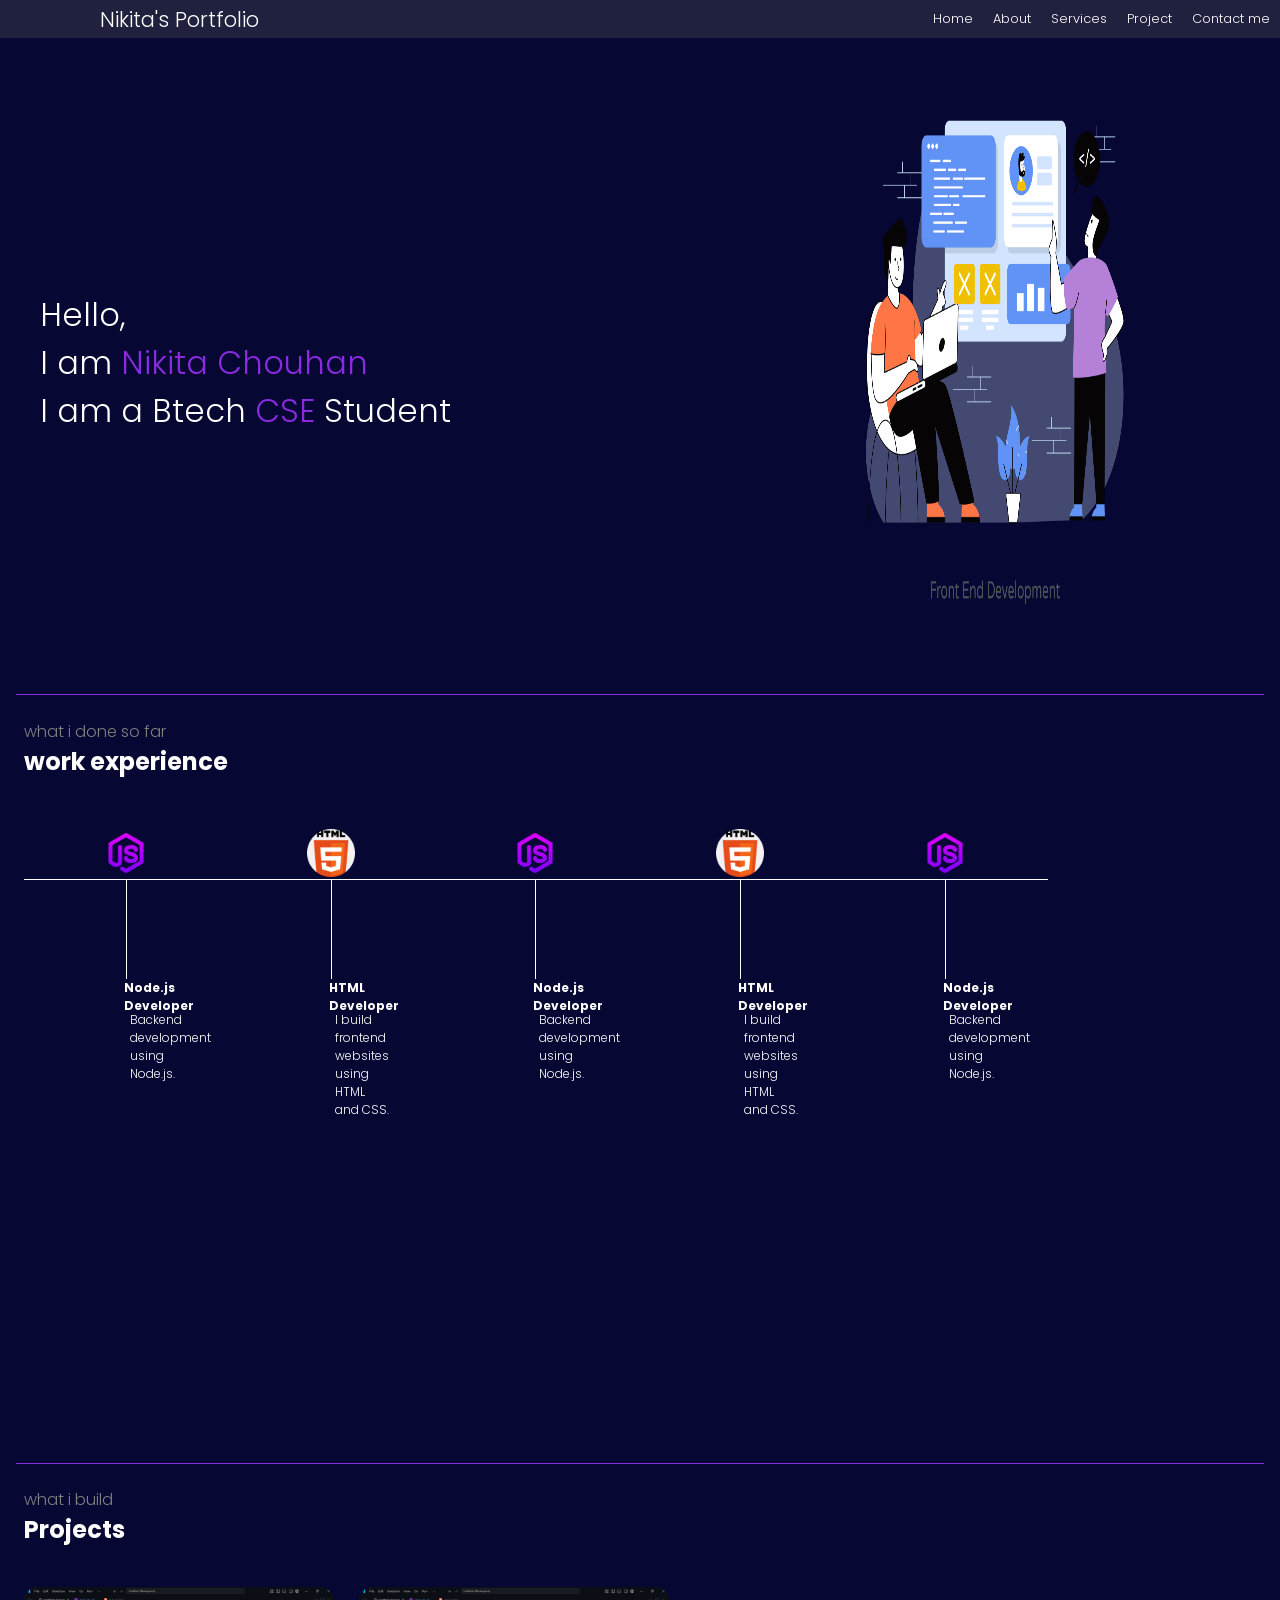
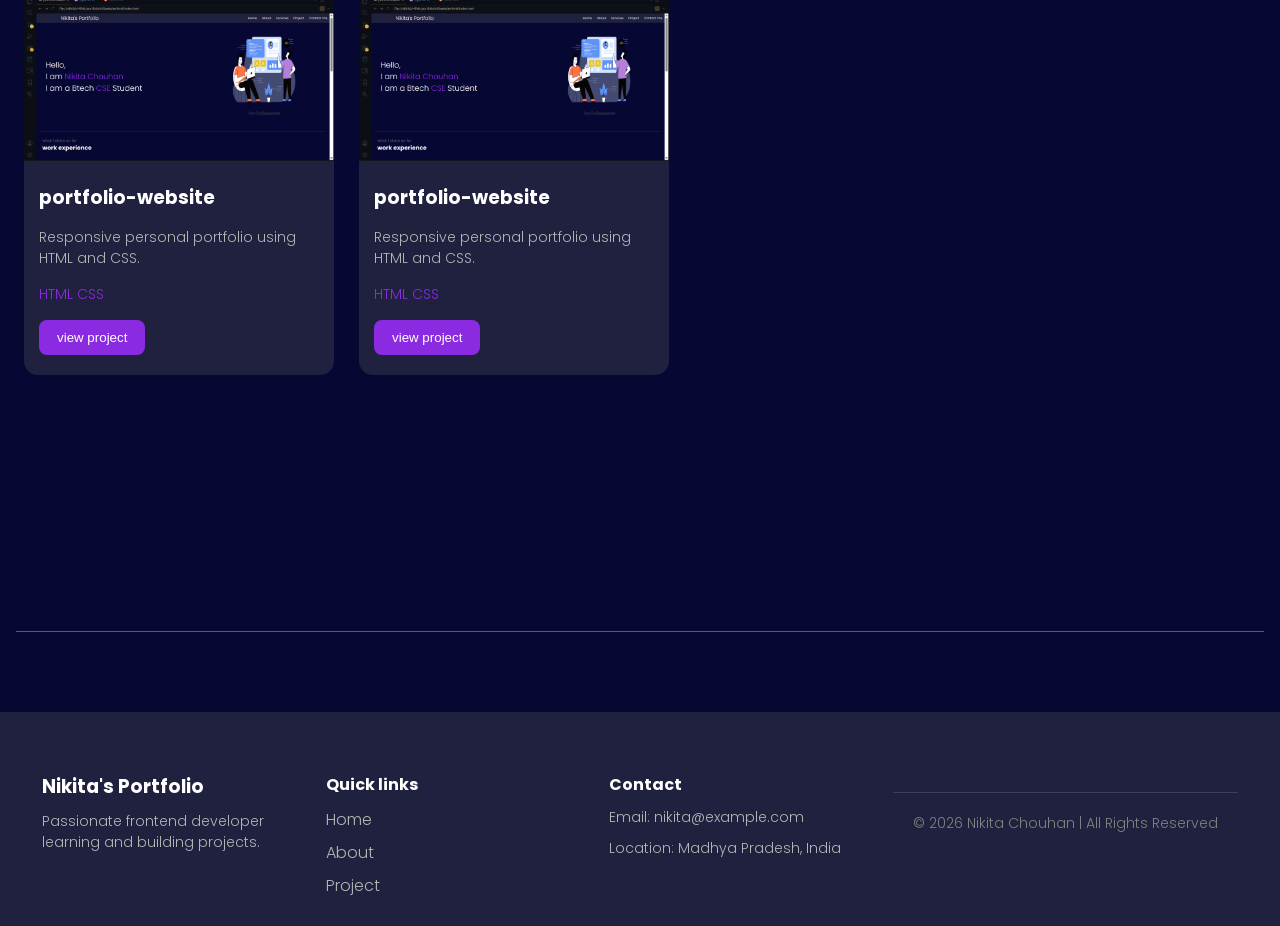
<file: index.html>
<!DOCTYPE html>
<html lang="en">

<head>
    <meta charset="UTF-8">
    <meta name="viewport" content="width=device-width, initial-scale=1.0">
    <title>portfolio basics</title>

    <link rel="preconnect" href="https://fonts.googleapis.com">
    <link rel="preconnect" href="https://fonts.gstatic.com" crossorigin>
    <link
        href="https://fonts.googleapis.com/css2?family=Poppins:ital,wght@0,100;0,200;0,300;0,400;0,500;0,600;0,700;0,800;0,900;1,100;1,200;1,300;1,400;1,500;1,600;1,700;1,800;1,900&display=swap"
        rel="stylesheet">
    <link rel="stylesheet" href="css/style.css">
</head>

<body>
    <header>
        <nav>
            <div class="left">Nikita's Portfolio</div>
            <div class="right">
                <ul>

                    <li><a href="#home">Home</a></li>
                    <li><a href="#about">About</a></li>
                    <li><a href="#services">Services</a></li>
                    <li><a href="#project">Project</a></li>
                    <li><a href="#contact">Contact me</a></li>
                </ul>
            </div>
        </nav>
    </header>
    <main>
        <section id="home" class="section">
            <div class="leftSection">
                Hello, <div>I am <span>Nikita Chouhan</span></div>
                <div> I am a Btech <span>CSE</span> Student</div>
            </div>
            <div class="rightSection">
                <img src="images/final.png" alt="">
            </div>
        </section>
        <hr>
        <section id="about" class="secondsection">
            <span class="grey-text">what i done so far</span>
            <h2>work experience</h2>
            <div class="box">

                <div class="vertical">
                    <img class="image-top" src="images/nodejs_15379746.png" alt="">
                    <div class="vertical-text">
                        Node.js Developer

                    </div>
                    <div class="vertical-desc">
                        Backend development using Node.js.

                    </div>

                </div>
                <div class="vertical">
                    <img class="image-top" src="images/html-5_919827.png" alt="">
                    <div class="vertical-text">
                        HTML Developer
                    </div>
                    <div class="vertical-desc">
                        I build frontend websites using HTML and CSS.
                    </div>

                </div>
                <div class="vertical">
                    <img class="image-top" src="images/nodejs_15379746.png" alt="">
                    <div class="vertical-text">
                        Node.js Developer
                    </div>
                    <div class="vertical-desc">
                        Backend development using Node.js.
                    </div>

                </div>
                <div class="vertical">
                    <img class="image-top" src="images/html-5_919827.png" alt="">
                    <div class="vertical-text">
                        HTML Developer
                    </div>
                    <div class="vertical-desc">
                        I build frontend websites using HTML and CSS.
                    </div>

                </div>
                <div class="vertical">
                    <img class="image-top" src="images/nodejs_15379746.png" alt="">
                    <div class="vertical-text">
                        Node.js Developer
                    </div>
                    <div class="vertical-desc">
                        Backend development using Node.js.
                    </div>

                </div>
            </div>
        </section>
        <hr>
        <section id="project" class="project-section">
            <span class="grey-text"> what i build</span>
            <h2>Projects</h2>
            <div class="project-container">
                <div class="project-card">
                    <img src="images/portfolio.png" alt="">
                    <h3>portfolio-website
                    </h3>
                    <p> Responsive personal portfolio using HTML and CSS.</p>
                    <div class="tech">
                        HTML CSS
                    </div>
                    <button class="project-button">
                        view project
                    </button>
                </div>
                <div class="project-card">
                    <img src="images/portfolio.png" alt="">
                    <h3>portfolio-website
                    </h3>
                    <p> Responsive personal portfolio using HTML and CSS.</p>
                    <div class="tech">
                        HTML CSS
                    </div>
                    <button class="project-button">
                        view project
                    </button>
                </div>

            </div>

        </section>

    </main>
    <hr>
    <footer id="contact">
        <div class="footer-container">
            <div class="footer-first">
                <h3>Nikita's Portfolio</h3>

                <p>
                    Passionate frontend developer learning and building projects.
                </p>

            </div>
            <div class="footer-second">
                <h4>Quick links</h4>
                <ul>
                    <li><a href="#home">Home</a></li>
                    <li><a href="#about">About</a></li>
                    <li><a href="#project">Project</a></li>
                </ul>

            </div>
            <div class="footer-third">
                <h4>Contact</h4>

                <p>Email: nikita@example.com</p>
                <p>Location: Madhya Pradesh, India</p>


            </div>
            <div class="footer-bottom">
                © 2026 Nikita Chouhan | All Rights Reserved
            </div>
        </div>

    </footer>

</body>

</html>
</file>
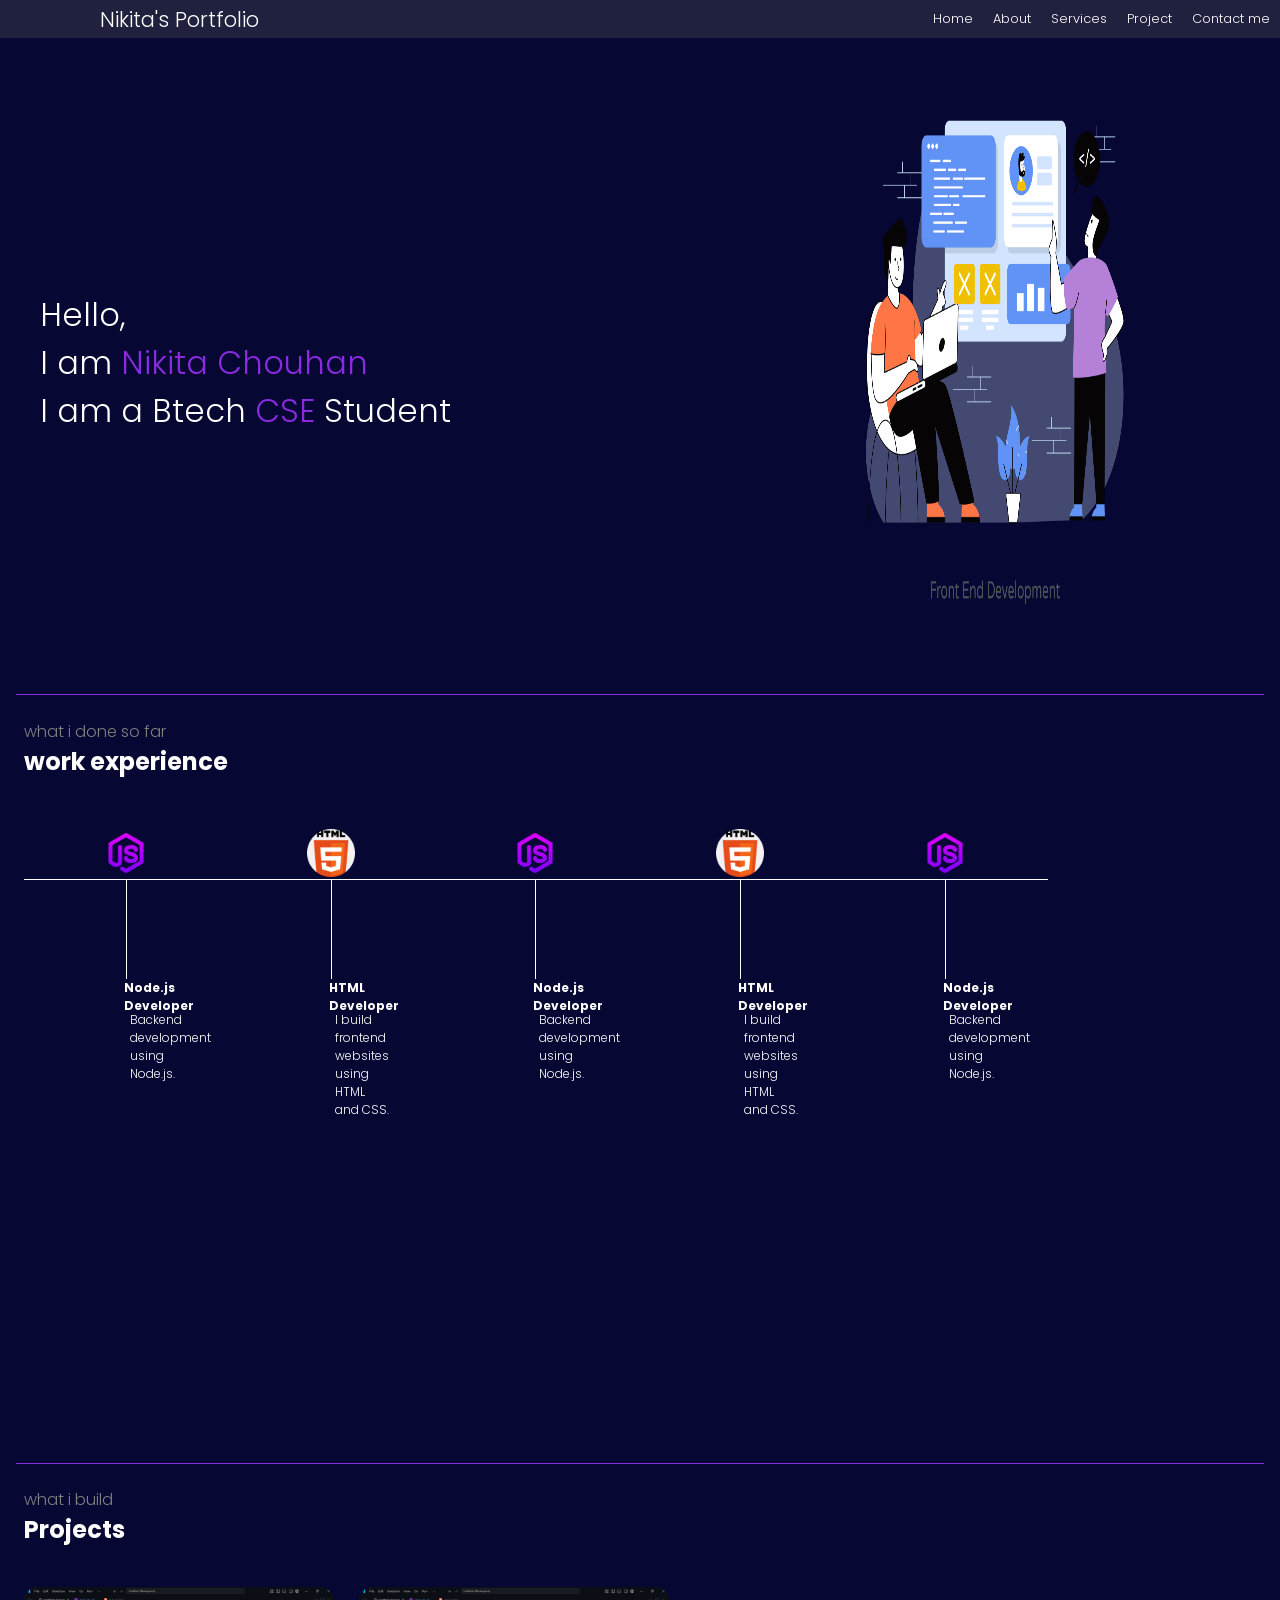
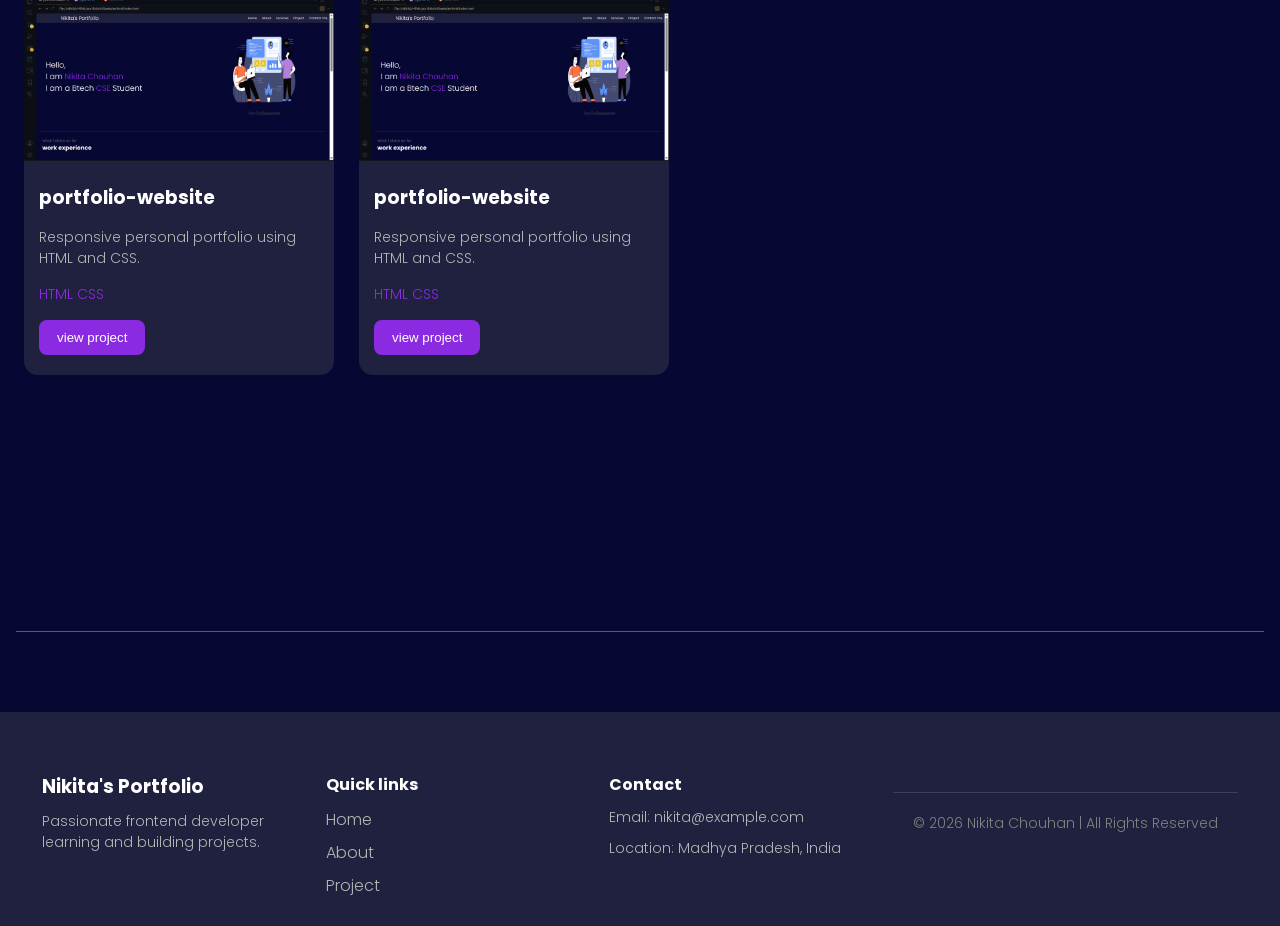
<file: html/index.html>
<!DOCTYPE html>
<html lang="en">

<head>
    <meta charset="UTF-8">
    <meta name="viewport" content="width=device-width, initial-scale=1.0">
    <title>portfolio basics</title>

    <link rel="preconnect" href="https://fonts.googleapis.com">
    <link rel="preconnect" href="https://fonts.gstatic.com" crossorigin>
    <link
        href="https://fonts.googleapis.com/css2?family=Poppins:ital,wght@0,100;0,200;0,300;0,400;0,500;0,600;0,700;0,800;0,900;1,100;1,200;1,300;1,400;1,500;1,600;1,700;1,800;1,900&display=swap"
        rel="stylesheet">
    <link rel="stylesheet" href="../css/style.css">
</head>

<body>
    <header>
        <nav>
            <div class="left">Nikita's Portfolio</div>
            <div class="right">
                <ul>

                    <li><a href="#home">Home</a></li>
                    <li><a href="#about">About</a></li>
                    <li><a href="#services">Services</a></li>
                    <li><a href="#project">Project</a></li>
                    <li><a href="#contact">Contact me</a></li>
                </ul>
            </div>
        </nav>
    </header>
    <main>
        <section id="home" class="section">
            <div class="leftSection">
                Hello, <div>I am <span>Nikita Chouhan</span></div>
                <div> I am a Btech <span>CSE</span> Student</div>
            </div>
            <div class="rightSection">
                <img src="../images/final.png" alt="">
            </div>
        </section>
        <hr>
        <section id="about" class="secondsection">
            <span class="grey-text">what i done so far</span>
            <h2>work experience</h2>
            <div class="box">

                <div class="vertical">
                    <img class="image-top" src="../images/nodejs_15379746.png" alt="">
                    <div class="vertical-text">
                        Node.js Developer

                    </div>
                    <div class="vertical-desc">
                        Backend development using Node.js.

                    </div>

                </div>
                <div class="vertical">
                    <img class="image-top" src="../images/html-5_919827.png" alt="">
                    <div class="vertical-text">
                        HTML Developer
                    </div>
                    <div class="vertical-desc">
                        I build frontend websites using HTML and CSS.
                    </div>

                </div>
                <div class="vertical">
                    <img class="image-top" src="../images/nodejs_15379746.png" alt="">
                    <div class="vertical-text">
                        Node.js Developer
                    </div>
                    <div class="vertical-desc">
                        Backend development using Node.js.
                    </div>

                </div>
                <div class="vertical">
                    <img class="image-top" src="../images/html-5_919827.png" alt="">
                    <div class="vertical-text">
                        HTML Developer
                    </div>
                    <div class="vertical-desc">
                        I build frontend websites using HTML and CSS.
                    </div>

                </div>
                <div class="vertical">
                    <img class="image-top" src="../images/nodejs_15379746.png" alt="">
                    <div class="vertical-text">
                        Node.js Developer
                    </div>
                    <div class="vertical-desc">
                        Backend development using Node.js.
                    </div>

                </div>
            </div>
        </section>
        <hr>
        <section id="project" class="project-section">
            <span class="grey-text"> what i build</span>
            <h2>Projects</h2>
            <div class="project-container">
                <div class="project-card">
                    <img src="../images/portfolio.png" alt="">
                    <h3>portfolio-website
                    </h3>
                    <p> Responsive personal portfolio using HTML and CSS.</p>
                    <div class="tech">
                        HTML CSS
                    </div>
                    <button class="project-button">
                        view project
                    </button>
                </div>
                <div class="project-card">
                    <img src="../images/portfolio.png" alt="">
                    <h3>portfolio-website
                    </h3>
                    <p> Responsive personal portfolio using HTML and CSS.</p>
                    <div class="tech">
                        HTML CSS
                    </div>
                    <button class="project-button">
                        view project
                    </button>
                </div>

            </div>

        </section>

    </main>
    <hr>
    <footer id="contact">
        <div class="footer-container">
            <div class="footer-first">
                <h3>Nikita's Portfolio</h3>

                <p>
                    Passionate frontend developer learning and building projects.
                </p>

            </div>
            <div class="footer-second">
                <h4>Quick links</h4>
                <ul>
                    <li><a href="#home">Home</a></li>
                    <li><a href="#about">About</a></li>
                    <li><a href="#project">Project</a></li>
                </ul>

            </div>
            <div class="footer-third">
                <h4>Contact</h4>

                <p>Email: nikita@example.com</p>
                <p>Location: Madhya Pradesh, India</p>


            </div>
            <div class="footer-bottom">
                © 2026 Nikita Chouhan | All Rights Reserved
            </div>
        </div>

    </footer>

</body>

</html>
</file>
<file: css/style.css>
* {
  margin: 0;
  padding: 0;
}

body {
  background-color: rgb(7, 7, 51);
  color: white;
  font-family: "Poppins", sans-serif;
  font-weight: 300;
}

nav {
  font-size: 0.8rem;
  background-color: rgb(32, 32, 63);
  display: flex;
  justify-content: space-between;
  align-items: center;
  position: sticky;
  top: 0;
  z-index: 1000;
}

nav ul {
  display: flex;
  justify-content: center;
}

nav li {
  list-style: none;
  padding: 10px;
}
nav ul li a {
  text-decoration: none;
  color: white;
  transition: color 1s ease;
}
nav ul li a:hover {
  color: blueviolet;
  /* transform: scale(5); */
}
nav ul li a:active {
  color: black;
}
html {
  scroll-behavior: smooth;
}

.left {
  display: flex;
  margin-left: 100px;
  font-size: 1.3rem;
}

.section {
  display: flex;
  justify-content: space-around;
  margin: 10px 0;
  height: 70vh;
}

.leftSection {
  /* background-color: red; */
  display: flex;
  flex-direction: column;
  justify-content: center;
  /* align-items:self-start; */
  margin: 0x 0px;
  padding-left: 10px;
  font-size: 2rem;
  width: 50%;
}
.leftSection span {
  color: blueviolet;
}

.rightSection {
  width: 40%;
  display: flex;
  justify-content: center;
}

.rightSection img {
  width: 300px;
  max-width: 100%;
  animation: float 3s ease-in-out infinite;
}
@keyframes float {
  0% {
    transform: translateY(0);
  }
  50% {
    transform: translateY(-15px);
  }
  100% {
    transform: translateY(0);
  }
}
hr {
  border: none;
  background-color: blueviolet;
  height: 0.5px;
  margin: 16px;
}
.secondsection {
  /* display: flex; */
  /* justify-content: center; */
  /* flex-direction:column; */
  margin: 24px;
  height: 80vh;
  max-width: 80vw;
}
.grey-text {
  color: grey;
}
.box {
  background-color: white;
  width: 80vw;
  height: 1px;
  display: flex;
  justify-content: space-around;
  margin: 100px 0px;
}
.vertical {
  background-color: white;
  width: 1px;
  height: 100px;
  display: flex;
  margin: 0px 48px;
}
.vertical-text {
  position: relative;
  top: 100px;
  font-size: 12px;
  font-weight: bold;
  width: 150px;
  left: -50px;
}
.vertical-desc {
  font-size: 12px;
  width: 120px;
  right: 114px;
  position: relative;
  top: 132px;
}
.image-top {
  width: 81px;
  position: relative;
  top: -50px;
  left: -24px;
  height: 3rem;
}
.project-section {
  margin: 24px;
  height: 80vh;
  max-width: 80vw;
}
.project-container {
  display: flex;
  flex-wrap: wrap;
  gap: 25px;
  margin-top: 40px;
}
.project-card {
  background-color: rgb(32, 32, 63);
  width: 310px;
  border-radius: 14px;
  padding-bottom: 20px;
  overflow: hidden;
  transition: 0.3s ease;
}
.project-card:hover {
  transform: translateY(-10px);
}
.project-card img {
  width: 100%;
}
.project-card h3 {
  margin: 15px;
}

.project-card p {
  margin: 15px;

  color: rgb(180, 180, 180);

  font-size: 14px;
}
.tech {
  margin: 15px;

  color: blueviolet;

  font-size: 14px;
}
.project-button {
  margin-left: 15px;

  padding: 10px 18px;

  border: none;

  border-radius: 8px;

  background-color: blueviolet;

  color: white;

  cursor: pointer;

  transition: 0.3s;
}

.project-button:hover {
  background-color: rgb(160, 90, 225);
}

.footer-section {
  background-color: rgb(32, 32, 63);
  margin: 20px;
  height: 7vh;
  max-width: 80vw;
}
footer {
  background: rgb(32, 32, 63);
  margin-top: 80px;
  padding-top: 40px;
}
.footer-container {
  display: flex;

  justify-content: space-around;

  flex-wrap: wrap;

  gap: 30px;

  padding: 20px 40px;
}
.footer-first,
.footer-second,
.footer-third {
  width: 250px;
}
.footer-first p,
.footer-third p {
  color: rgb(180, 180, 180);

  margin-top: 10px;

  font-size: 14px;
}
.footer-second ul {
  list-style: none;

  margin-top: 10px;
}
.footer-second ul li {
  margin-bottom: 8px;
}
.footer-second ul li a {
  text-decoration: none;

  color: rgb(180, 180, 180);

  transition: 0.3s;
}

.footer-second ul li a:hover {
  color: blueviolet;
}
.footer-bottom {
  text-align: center;

  padding: 20px;

  border-top: 1px solid rgb(60, 60, 100);

  margin-top: 20px;

  color: grey;

  font-size: 14px;
}
</file>
